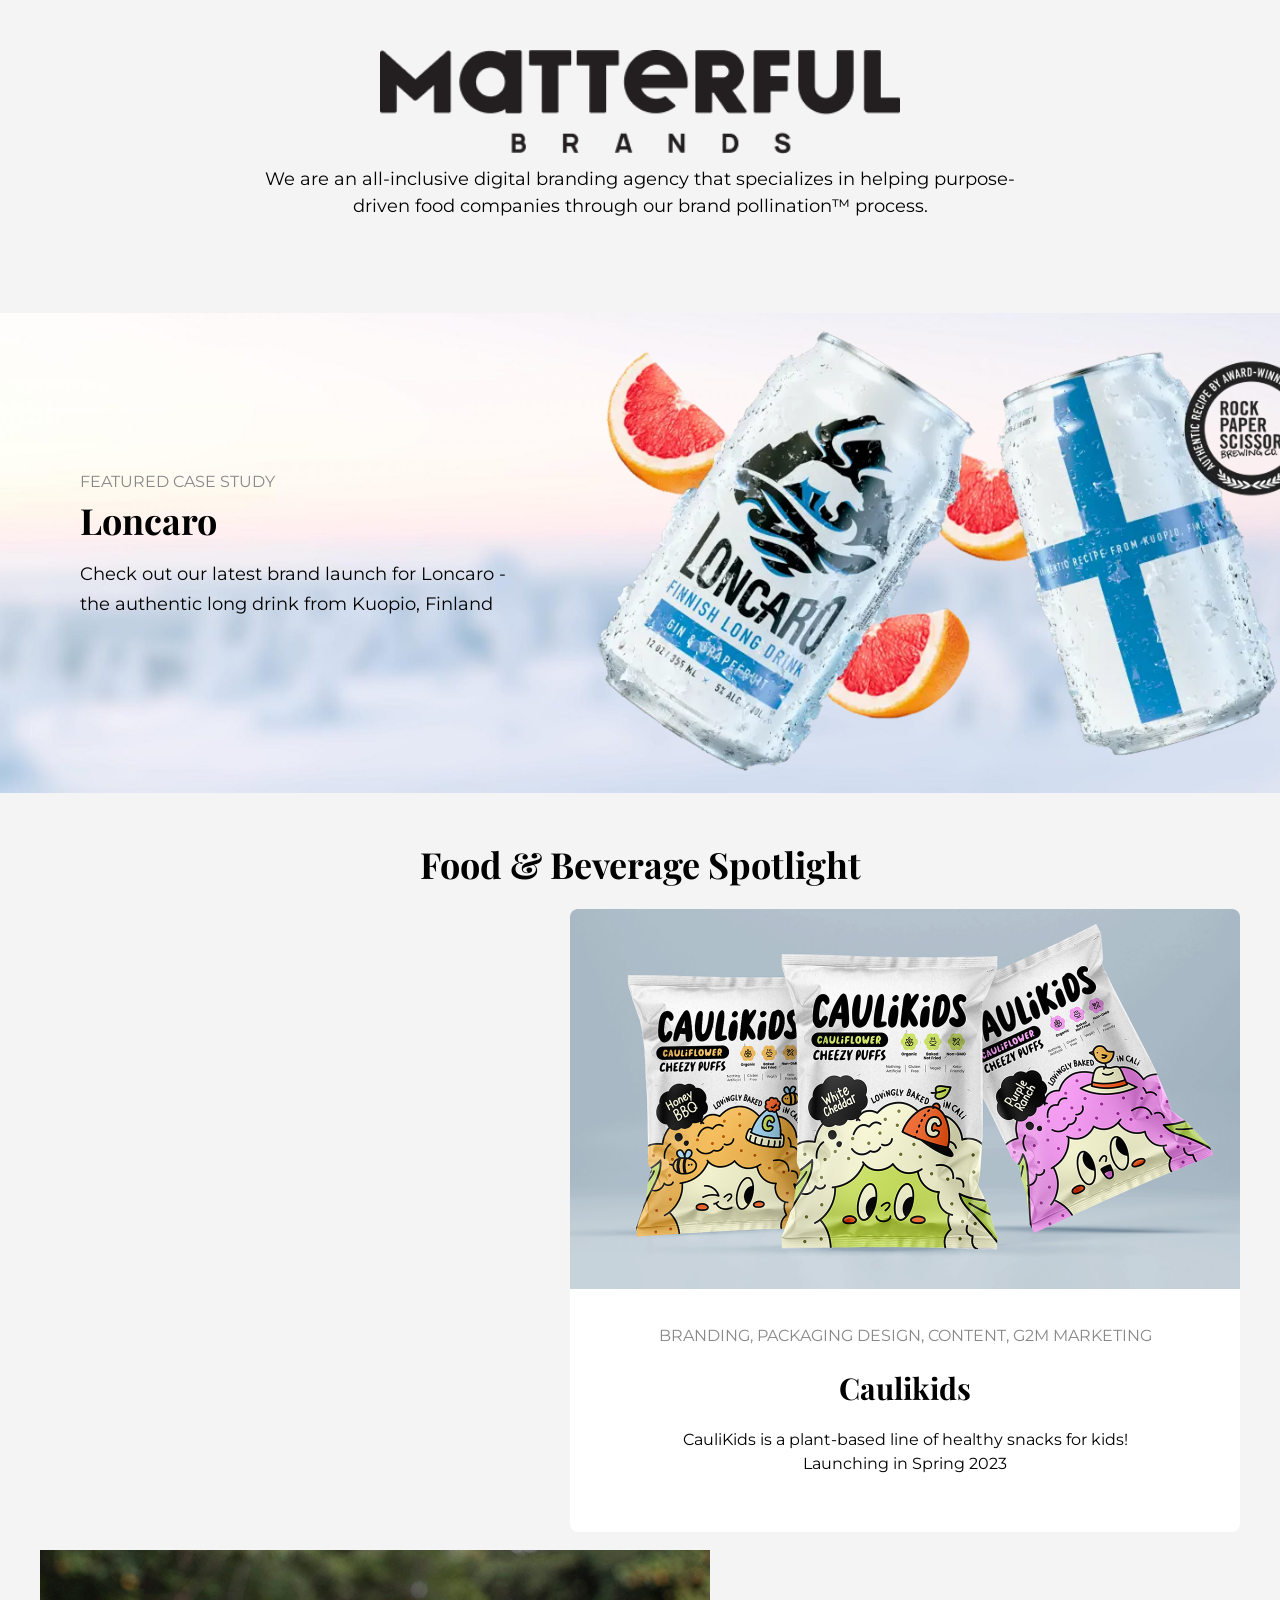
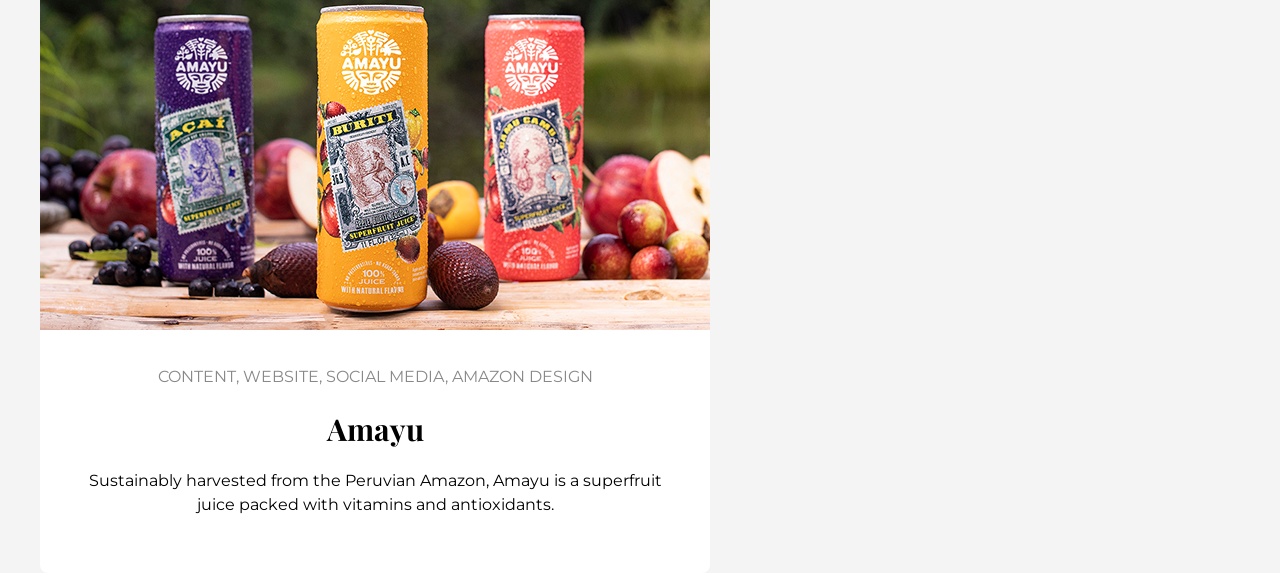
<file: matterful-brand/index.html>
<!DOCTYPE html>
<html lang="en">
<head>
    <meta charset="UTF-8">
    <meta name="viewport" content="width=device-width, initial-scale=1.0">
    <title>Matterful Brands</title>
    <link rel="stylesheet" href="./styles.css">
</head>
<body>
    <header class="header">

        <a href="/" class="a-logo">
            <img src="./images/logo.png" alt="" class="logo">
        </a>

        <div class="div-logo">
            <p class="p-logo">
                We are an all-inclusive digital branding agency that specializes in helping
                purpose-driven food companies through our brand pollination™ process.
            </p>
        </div>
        
    </header>

    <main class="main">

        <div class="div-home-loncaro">
            <div>
                <p class="loncaro-p-hidden">Featured case study</p>
                <h1 class="loncaro-h1">Loncaro</h1>
                <p class="loncaro-p">
                    Check out our latest brand launch for Loncaro - the
                    authentic long drink from Kuopio, Finland
                </p>
            </div>

            <div class="loncaro-img">
                 <img src="./images/home-loncaro.png" alt="">
            </div>
        </div>

        <h1 class="food-beverage-spotlight">Food & Beverage Spotlight</h1>
       
        <div class="home-page">
            <div class="home-container-caulikids">
                <div>
                    <img src="./images/caulikids.png" alt="">
                </div>
                <div class="home-content">
                    <h1 class="loncaro-p-hidden">Branding, Packaging Design, Content, G2M Marketing</h1>
                    <h1 class="playfair-h1">Caulikids</h1>
                    <p class="montserrat-p">
                        CauliKids is a plant-based line of healthy snacks for kids!<br>
                        Launching in Spring 2023
                    </p>
                </div>
            </div>
            <br>
            <div class="home-container-amayu">
                <div>
                    <img src="./images/amayu.png" alt="">
                </div>
                <div class="home-content">
                    <h1 class="loncaro-p-hidden">Content, Website, Social Media, Amazon Design</h1>
                    <h1 class="playfair-h1">Amayu</h1>
                    <p class="montserrat-p">
                        Sustainably harvested from the Peruvian Amazon, Amayu is a superfruit<br>
                        juice packed with vitamins and antioxidants.
                    </p>
                </div>
            </div>
        </div>

    </main>
</body>
</html>
</file>
<file: matterful-brand/styles.css>
@font-face {
    font-family: 'Montserrat';
    src: url('./fonts/Montserrat-VariableFont_wght.ttf') format('truetype');
    font-weight: 400;
    font-style: normal;
    font-display: swap;
}

@font-face {
    font-family: 'Playfair Display';
    src: url('./fonts/PlayfairDisplay-VariableFont_wght.ttf') format('truetype');
    font-weight: 700;
    font-style: normal;
    font-display: swap;
}

:root
{
    --border-radius: 8px;
    --color-white: #FFFFFF;
    --color-light: #F4F4F4;
    --color-gray: #888888;
    --color-black: #000000;
}

body {
    margin: 0;
    background-color: var(--color-light);
}

.header {
    min-height: 263px;

    display: flex;
    flex-direction: column;
    align-items: center;

    padding-top: 50px;
}

.a-logo {
    display: flex;
    align-items: center;
    justify-content: center;

    text-decoration: none;
}

.logo {
    display: block;
    width: 520px;
    height: auto;
}

.div-logo {
    width: 100%;
    max-width: 760px;

    margin-top: 12px;
}

.p-logo {
    margin: 0;
    font-family: 'Montserrat', sans-serif;
    font-size: 18px;
    font-weight: 400;
    line-height: 1.5;
    text-align: center;

    color: var(--color-black)
}

.div-home-loncaro {
    display: flex;
    align-items: center;
    justify-content: space-between;

    min-height: 480px;
    padding: 0 250px 0 80px;
    background-image: url(./images/div-background-loncaro.jpg);
    background-size: cover;
    background-position: center;
    background-repeat: no-repeat;   
    overflow: hidden;
}

.div-home-loncaro > div:first-child {
    flex: 0 0 45%;
}

.loncaro-img {
    flex: 0 0 55%;
    display: flex;
    justify-content: flex-end;
    align-items: center;
}

.loncaro-img img {
    width: 900px;
    max-width: none;
}

.loncaro-p-hidden {
    margin: 0 0 5px;
    letter-spacing: 0%;
    font-weight: 400;
    font-family: 'Montserrat';
    font-size: 16px;
    text-transform: uppercase;
    color: var(--color-gray);
    line-height: 24px;
}

.loncaro-h1 {
    margin: 0 0 10px;
    font-family: 'Playfair Display', sans-serif;
    font-size: 36px;
    font-weight: 700;
    letter-spacing: 0;
    line-height: 42px;
}

.loncaro-p {
    max-width: 450px;
    font-family: 'Montserrat', sans-serif;
    font-size: 18px;
    font-weight: 400;
    line-height: 30px;
}

.food-beverage-spotlight {
    font-family: 'Playfair Display', sans-serif;
    font-size: 36px;
    line-height: 42px;
    letter-spacing: 0%;
    font-weight: 700;
    text-align: center;
    margin-top: 50px;
}

.caulikids-container {
    background-color: var(--color-white);
}

.playfair-h1 {
    font-family: 'Playfair Display', sans-serif;
    font-size: 30px;
    font-weight: 700;
    line-height: 40px;
}

.montserrat-p {
    font-weight: 400;
    font-family: 'Montserrat', sans-serif;
    line-height: 24px;
    font-size: 16px;
    place-items: center;
}

.home-page {
    max-width: 1200px;
    margin: 0 auto;
    padding-left: 20px;
    padding-right: 20px;
}

.home-container-caulikids {
    background-color: var(--color-white);
    max-width: 670px;
    border-radius: var(--border-radius);    
    line-height: 80px;
    margin-left: auto;
}

.home-content {
    display: block;
    padding-bottom: 40px;
    text-align: center;
}

.home-container-amayu {
    background-color: var(--color-white);
    border-radius: var(--border-radius);    
    max-width: 670px;
    line-height: 80px;
}
</file>
